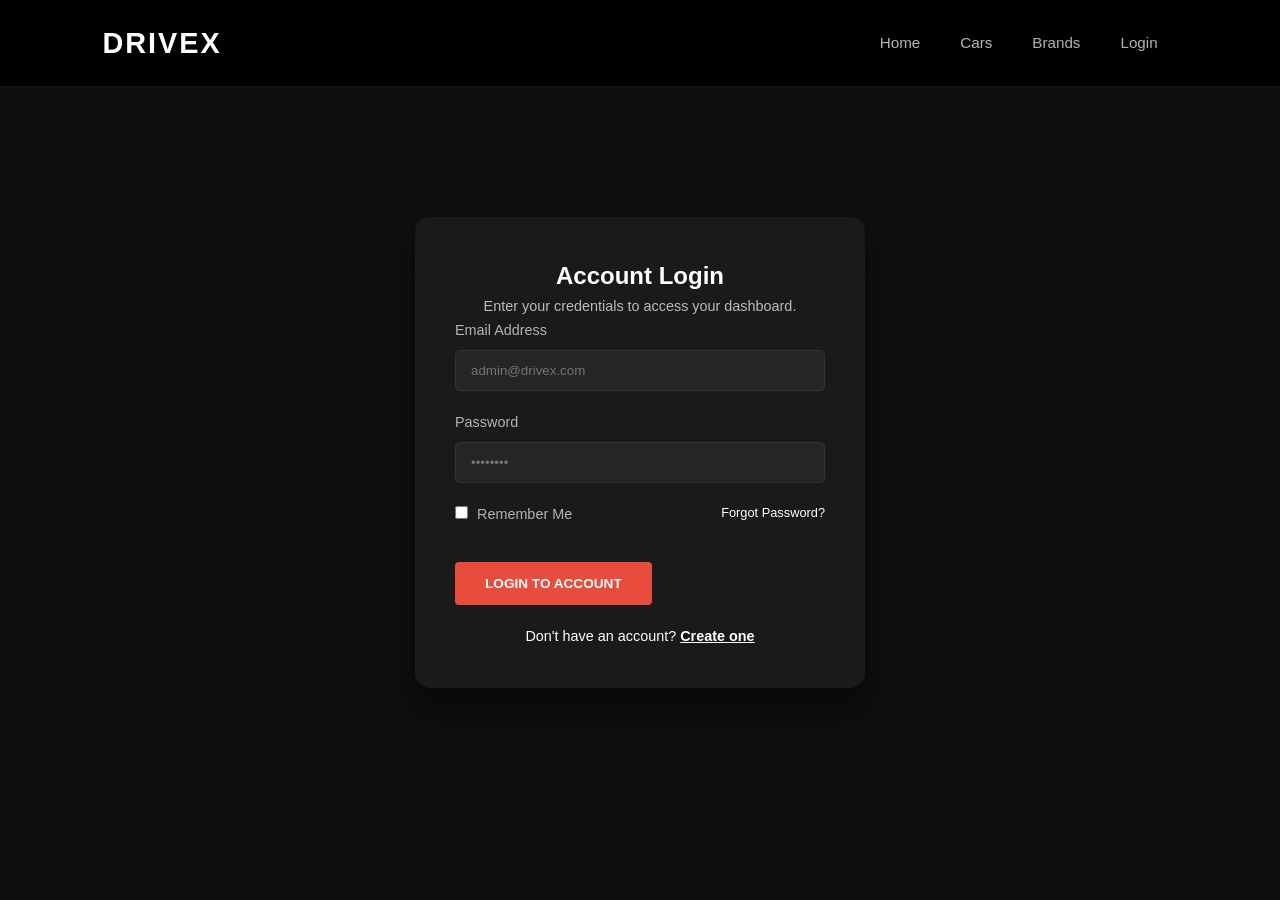
<file: login.html>
<!DOCTYPE html>
<html lang="en">
<head>
    <meta charset="UTF-8">
    <meta name="viewport" content="width=device-width, initial-scale=1.0">
    <link rel="stylesheet" href="style.css">
    <title>Login | DriveX Showroom</title>
</head>
<body>
    <nav>
        <div class="logo">DRIVEX</div>
        <ul>
            <li><a href="index.html">Home</a></li>
            <li><a href="cars.html">Cars</a></li>
            <li><a href="brands.html">Brands</a></li>
            <li><a href="login.html">Login</a></li>
        </ul>
    </nav>

    <div class="container">
        <div class="form-container">
            <h2 style="text-align: center; color: var(--primary-red);">Account Login</h2>
            <p style="text-align: center; font-size: 0.9rem; color: #bbb;">Enter your credentials to access your dashboard.</p>
            
            <form action="dashboard.html" method="POST">
                <label>Email Address</label>
                <input type="email" placeholder="admin@drivex.com" required>
                
                <label>Password</label>
                <input type="password" placeholder="••••••••" required>
                
                <div style="display: flex; justify-content: space-between; font-size: 0.8rem; margin-bottom: 15px;">
                    <label><input type="checkbox" style="width: auto; margin-right: 5px;"> Remember Me</label>
                    <a href="#" style="color: var(--primary-red); text-decoration: none;">Forgot Password?</a>
                </div>

                <button type="submit" class="btn">Login to Account</button>
            </form>

            <p style="text-align: center; margin-top: 20px; font-size: 0.9rem;">
                Don't have an account? <a href="register.html" style="color: var(--primary-red); font-weight: bold;">Create one</a>
            </p>
        </div>
    </div>
</body>
</html>
</file>
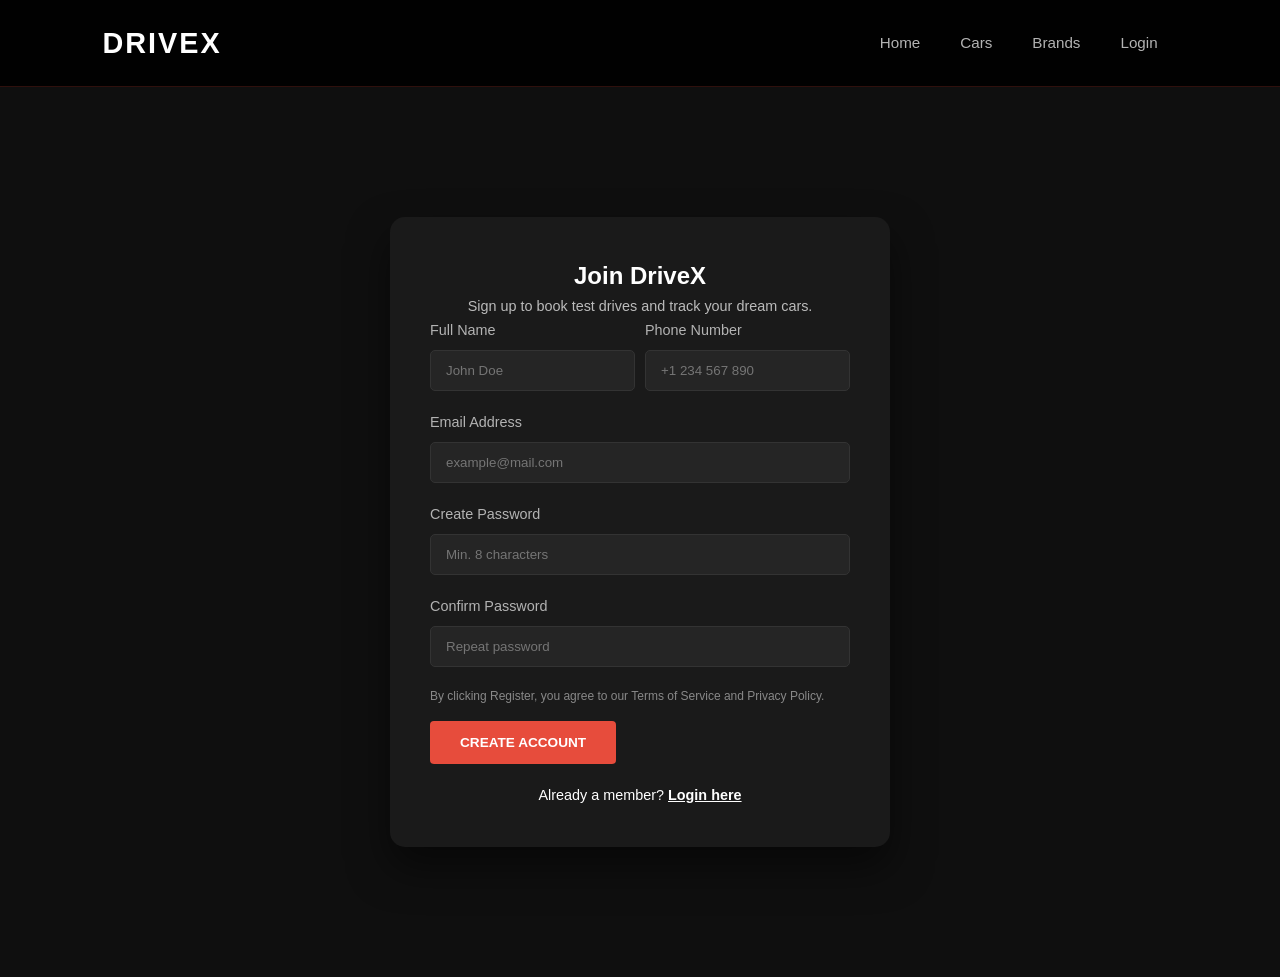
<file: register.html>
<!DOCTYPE html>
<html lang="en">
<head>
    <meta charset="UTF-8">
    <meta name="viewport" content="width=device-width, initial-scale=1.0">
    <link rel="stylesheet" href="style.css">
    <title>Register | DriveX Showroom</title>
</head>
<body>
    <nav>
        <div class="logo">DRIVEX</div>
        <ul>
            <li><a href="index.html">Home</a></li>
            <li><a href="cars.html">Cars</a></li>
            <li><a href="brands.html">Brands</a></li>
            <li><a href="login.html">Login</a></li>
        </ul>
    </nav>

    <div class="container">
        <div class="form-container" style="max-width: 500px;">
            <h2 style="text-align: center; color: var(--primary-red);">Join DriveX</h2>
            <p style="text-align: center; font-size: 0.9rem; color: #bbb;">Sign up to book test drives and track your dream cars.</p>
            
            <form action="login.html" method="POST">
                <div style="display: grid; grid-template-columns: 1fr 1fr; gap: 10px;">
                    <div>
                        <label>Full Name</label>
                        <input type="text" placeholder="John Doe" required>
                    </div>
                    <div>
                        <label>Phone Number</label>
                        <input type="tel" placeholder="+1 234 567 890" required>
                    </div>
                </div>

                <label>Email Address</label>
                <input type="email" placeholder="example@mail.com" required>
                
                <label>Create Password</label>
                <input type="password" placeholder="Min. 8 characters" required>
                
                <label>Confirm Password</label>
                <input type="password" placeholder="Repeat password" required>

                <p style="font-size: 0.75rem; color: #888; margin-bottom: 15px;">
                    By clicking Register, you agree to our Terms of Service and Privacy Policy.
                </p>

                <button type="submit" class="btn">Create Account</button>
            </form>

            <p style="text-align: center; margin-top: 20px; font-size: 0.9rem;">
                Already a member? <a href="login.html" style="color: var(--primary-red); font-weight: bold;">Login here</a>
            </p>
        </div>
    </div>
</body>
</html>
</file>
<file: style.css>
/* --- Global Variables & Reset --- */
:root {
    --primary: #e74c3c;      /* Indian Racing Red */
    --primary-hover: #c0392b;
    --dark-bg: #0f0f0f;      /* Deep Black */
    --card-bg: #1a1a1a;      /* Slate Grey */
    --glass: rgba(255, 255, 255, 0.05);
    --text-main: #ffffff;
    --text-dim: #b3b3b3;
    --transition: all 0.4s cubic-bezier(0.165, 0.84, 0.44, 1);
}

* {
    margin: 0;
    padding: 0;
    box-sizing: border-box;
}

body {
    font-family: 'Inter', -apple-system, BlinkMacSystemFont, 'Segoe UI', Roboto, sans-serif;
    background-color: var(--dark-bg);
    color: var(--text-main);
    line-height: 1.6;
    overflow-x: hidden;
}

/* --- Navigation --- */
nav {
    display: flex;
    justify-content: space-between;
    align-items: center;
    padding: 20px 8%;
    background: rgba(0, 0, 0, 0.9);
    backdrop-filter: blur(10px);
    position: sticky;
    top: 0;
    z-index: 1000;
    border-bottom: 1px solid rgba(231, 76, 60, 0.2);
}

.logo {
    font-size: 1.8rem;
    font-weight: 900;
    letter-spacing: 2px;
    color: var(--text-main);
}

.logo span {
    color: var(--primary);
}

nav ul {
    display: flex;
    list-style: none;
    align-items: center;
}

nav ul li { margin: 0 20px; }

nav ul li a {
    text-decoration: none;
    color: var(--text-dim);
    font-weight: 500;
    font-size: 0.95rem;
    transition: var(--transition);
}

nav ul li a:hover, nav ul li a.active {
    color: var(--primary);
}

.nav-btn {
    background: var(--primary);
    padding: 10px 22px;
    border-radius: 5px;
    color: white !important;
}

/* --- Hero Section --- */
.hero-long {
    height: 85vh;
    display: flex;
    align-items: center;
    padding: 0 8%;
    background-position: center !important;
    background-repeat: no-repeat !important;
}

.hero-content h1 {
    font-size: clamp(2.5rem, 5vw, 4rem);
    line-height: 1.1;
    margin-bottom: 20px;
    text-transform: uppercase;
}

.highlight {
    color: var(--primary);
    text-shadow: 0 0 20px rgba(231, 76, 60, 0.4);
}

.badge {
    display: inline-block;
    background: var(--primary);
    padding: 4px 12px;
    font-size: 0.75rem;
    font-weight: bold;
    border-radius: 4px;
    margin-bottom: 15px;
}

/* --- Buttons --- */
.btn, .btn-outline, .btn-sm {
    display: inline-block;
    padding: 14px 30px;
    border-radius: 4px;
    text-decoration: none;
    font-weight: 600;
    text-transform: uppercase;
    font-size: 0.85rem;
    cursor: pointer;
    transition: var(--transition);
    border: none;
}

.btn { background: var(--primary); color: white; margin-right: 15px; }
.btn:hover { background: var(--primary-hover); transform: translateY(-3px); box-shadow: 0 10px 20px rgba(231, 76, 60, 0.3); }

.btn-outline { border: 2px solid white; color: white; }
.btn-outline:hover { background: white; color: black; }

.btn-sm { width: 100%; text-align: center; background: #333; color: white; padding: 10px; }
.btn-sm:hover { background: var(--primary); }

/* --- Stats Bar --- */
.stats-bar {
    display: grid;
    grid-template-columns: repeat(4, 1fr);
    background: #000;
    padding: 50px 8%;
    text-align: center;
    border-top: 1px solid #222;
}

.stat-item h3 { font-size: 2.2rem; color: var(--primary); margin-bottom: 5px; }
.stat-item p { color: var(--text-dim); font-size: 0.9rem; letter-spacing: 1px; }

/* --- Grid & Cards --- */
.container { padding: 80px 8%; }

.section-title { text-align: center; margin-bottom: 60px; }
.section-title h2 { font-size: 2.5rem; margin-bottom: 10px; }
.section-title p { color: var(--text-dim); }

.grid {
    display: grid;
    grid-template-columns: repeat(auto-fit, minmax(300px, 1fr));
    gap: 30px;
}

.car-card, .brand-card {
    background: var(--card-bg);
    border-radius: 15px;
    overflow: hidden;
    position: relative;
    border: 1px solid #333;
    transition: var(--transition);
}

.car-card:hover, .brand-card:hover {
    transform: translateY(-10px);
    border-color: var(--primary);
}

.car-card img {
    width: 100%;
    height: 200px;
    object-fit: cover;
    transition: var(--transition);
}

/* --- BRAND LOGO ADJUSTMENTS --- */
.brand-logo-box {
    background: #ffffff; /* White background to make all brand logos look uniform */
    height: 180px;       /* Fixed height so cards align perfectly */
    display: flex;       /* Flexbox to center the logo image */
    justify-content: center;
    align-items: center;
    padding: 25px;
    overflow: hidden;
    border-bottom: 1px solid #333;
}

.brand-logo-box img {
    max-width: 100%;
    max-height: 100%;
    width: auto;
    height: auto;
    object-fit: contain; /* Prevents stretching and keeps original logo proportions */
    filter: drop-shadow(0 2px 5px rgba(0,0,0,0.1));
    transition: var(--transition);
}

.brand-card:hover .brand-logo-box img {
    transform: scale(1.08); /* Subtle zoom effect on the logo */
}

.car-card:hover img { transform: scale(1.05); }

.price-tag {
    position: absolute;
    top: 15px;
    right: 15px;
    background: var(--primary);
    padding: 5px 12px;
    border-radius: 5px;
    font-weight: bold;
    font-size: 0.9rem;
    z-index: 2;
}

.card-info { padding: 25px; }
.card-info h3 { margin-bottom: 15px; font-size: 1.3rem; }

.specs {
    display: flex;
    justify-content: space-between;
    margin: 15px 0 25px 0;
    padding: 0 10px;
    font-size: 0.85rem;
    color: var(--text-dim);
}

.specs i { color: var(--primary); margin-right: 5px; }

/* --- Features Section --- */
.features { background: #050505; padding: 100px 8%; }
.feature-grid { display: grid; grid-template-columns: 1.2fr 1fr; gap: 60px; align-items: center; }
.feature-image img { width: 100%; border-radius: 20px; }
.feature-list { list-style: none; margin-top: 30px; }
.feature-list li { margin-bottom: 15px; font-size: 1.1rem; display: flex; align-items: center; }
.feature-list i { color: var(--primary); margin-right: 15px; font-size: 1.4rem; }

/* --- Forms (Login/Register) --- */
.form-container {
    background: var(--card-bg);
    padding: 40px;
    border-radius: 15px;
    max-width: 450px;
    margin: 50px auto;
    box-shadow: 0 20px 40px rgba(0,0,0,0.5);
}

label { display: block; margin-bottom: 8px; font-size: 0.9rem; color: var(--text-dim); }

input {
    width: 100%;
    padding: 12px 15px;
    margin-bottom: 20px;
    background: #252525;
    border: 1px solid #333;
    border-radius: 5px;
    color: white;
    outline: none;
}

input:focus { border-color: var(--primary); }

/* --- Footer --- */
footer { background: #000; padding: 80px 8% 20px; border-top: 1px solid #222; }
.footer-grid { display: grid; grid-template-columns: 2fr 1fr 1fr; gap: 50px; margin-bottom: 50px; }
.footer-links h4, .footer-contact h4 { margin-bottom: 20px; color: var(--primary); text-transform: uppercase; font-size: 0.9rem; }
.footer-links a { display: block; color: var(--text-dim); text-decoration: none; margin-bottom: 12px; font-size: 0.9rem; }
.footer-links a:hover { color: var(--primary); }
.footer-bottom { text-align: center; padding-top: 30px; border-top: 1px solid #111; color: #444; font-size: 0.8rem; }

/* --- Responsive --- */
@media (max-width: 768px) {
    .stats-bar, .feature-grid, .footer-grid { grid-template-columns: 1fr; }
    nav ul { display: none; } /* Mobile menu would go here */
    .hero-content h1 { font-size: 2.5rem; }
    .brand-logo-box { height: 140px; } /* Slightly smaller logos on mobile */
}
</file>
